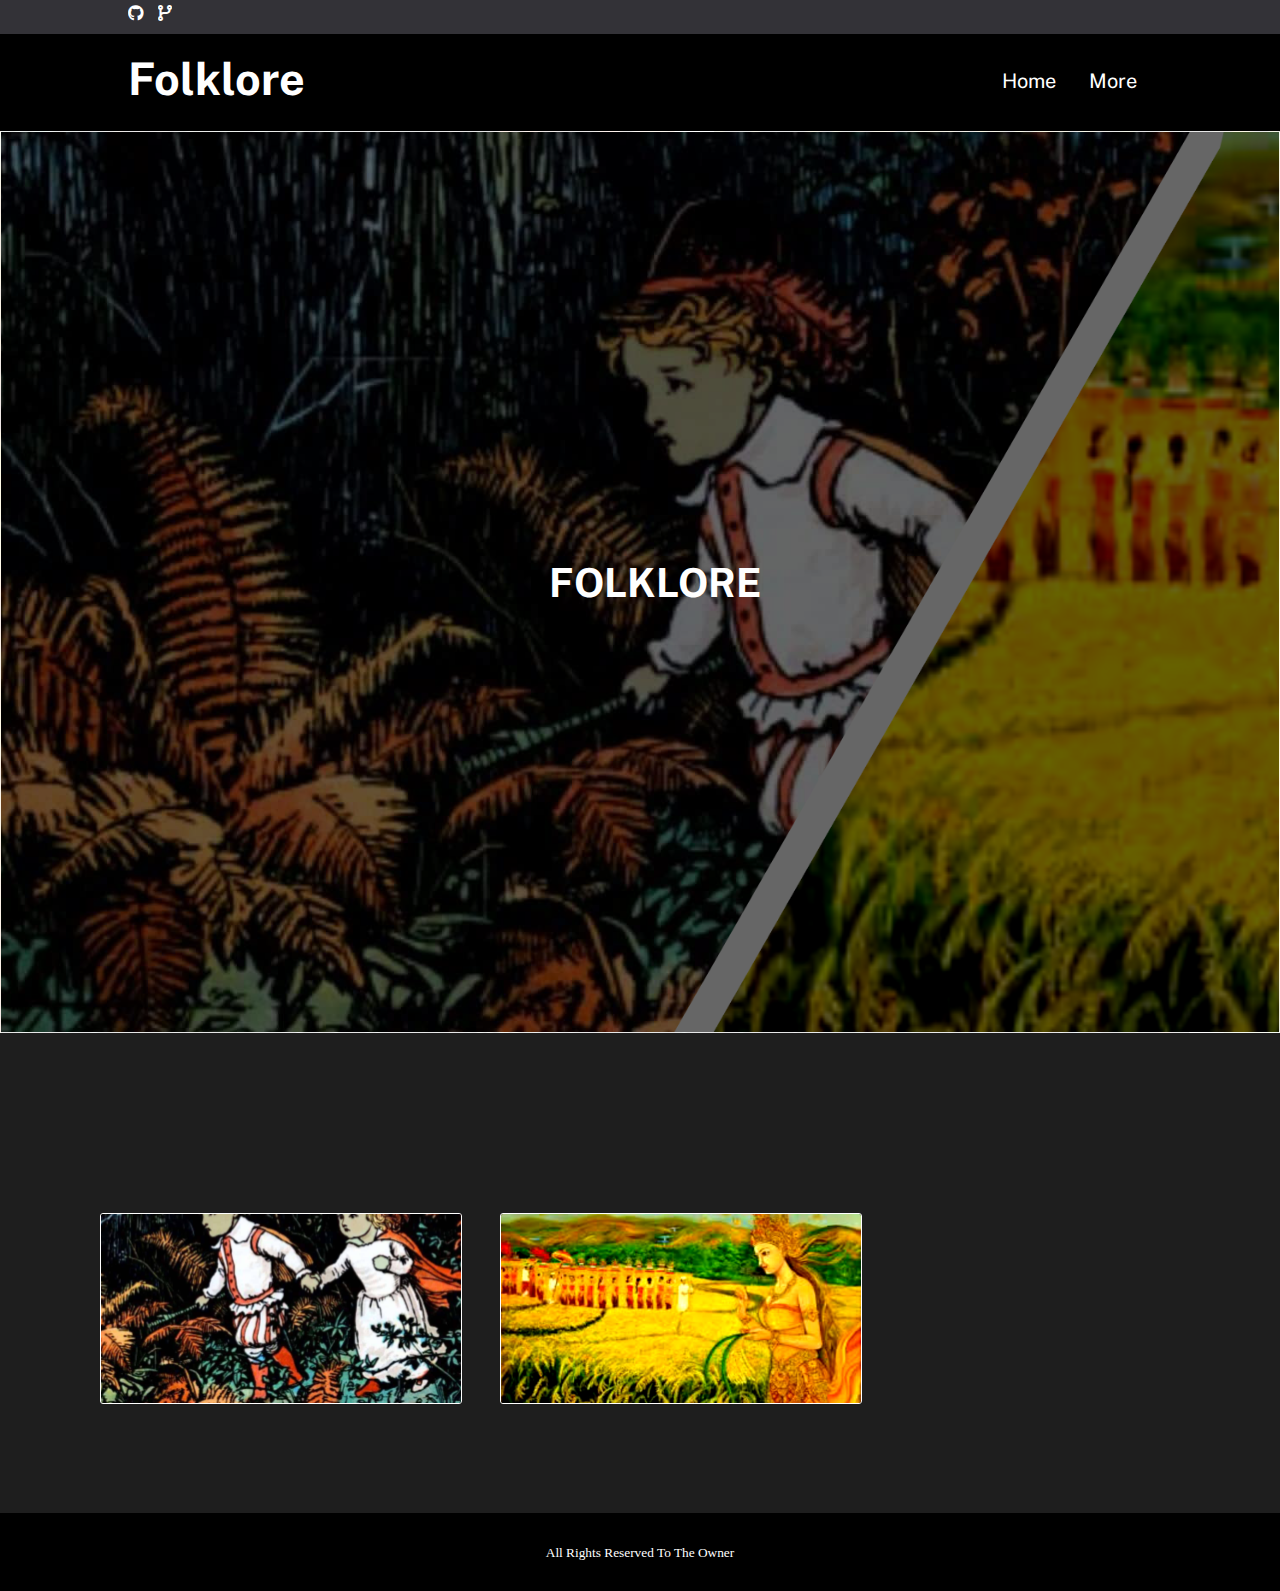
<file: index.html>
<!DOCTYPE html>
<html lang="en">
<head>
    <meta charset="UTF-8">
    <meta http-equiv="X-UA-Compatible" content="IE=edge">
    <meta name="viewport" content="width=device-width, initial-scale=1.0">
    <link rel="stylesheet" href="css/style.css">
    <link rel="stylesheet" href="https://cdnjs.cloudflare.com/ajax/libs/font-awesome/6.2.0/css/all.min.css">
    <style>
        ::-webkit-scrollbar{
            width: 5px;
            transition: 0.5s;
        }

        ::-webkit-scrollbar-track{
            border-radius: 5px;
            box-shadow: inset 0 0 10px rgba(0, 0, 0, 0.25);
        }
        ::-webkit-scrollbar-thumb{
            border-radius: 5px;
            background-color: rgba(51, 165, 165, 0.8);
        }
    </style>
    <title>Folklore</title>
</head>
<body>
    <div class="social">
        <div class="container">
            <a href="https://github.com/Shinki7"><i class="fa-brands fa-github"></i></a>
            <a href="https://github.com/Shinki7/WebRev"><i class="fa-solid fa-code-branch"></i></a>
        </div>
    </div>
<header>
<!--Navbar-->
    <div class="navbar">
        <div class="container">
            <h1>
                <a href=""><h1>Folklore</h1></a>
            </h1>
            <ul>
                <li>
                    <a href="">Home</a>
                    <a href="">More</a>
                </li>
            </ul> 
        </div>
    </div>
</header>
<!--Banner-->
<section class="banner">
    <h4>FOLKLORE</h4>
</section>


<!--Content Menu-->
<section class="news">
    <div class="image">
            <img src="asset/green-children-of-woolpit 1.svg" alt="gc" class="image_img">
        <a href="pages/gcw.html">
            <div class="overlay">
                <div class="title">Green Children Of Woolpit</div>
            </div>
        </a>
    </div>

    <div class="image2">
        <img src="asset/20180308_1152211534906293 re.png" alt="ip" class="image_img2">
        <a href="">
            <div class="overlay2">
                <div class="title2">Ine Pare</div>
            </div>
        </a>
    </div>
</section>

<!--Footer-->
<footer>
    <div class="container2">
        <small>All Rights Reserved To The Owner</small>
    </div>
</footer>
</body>
</html>
</file>
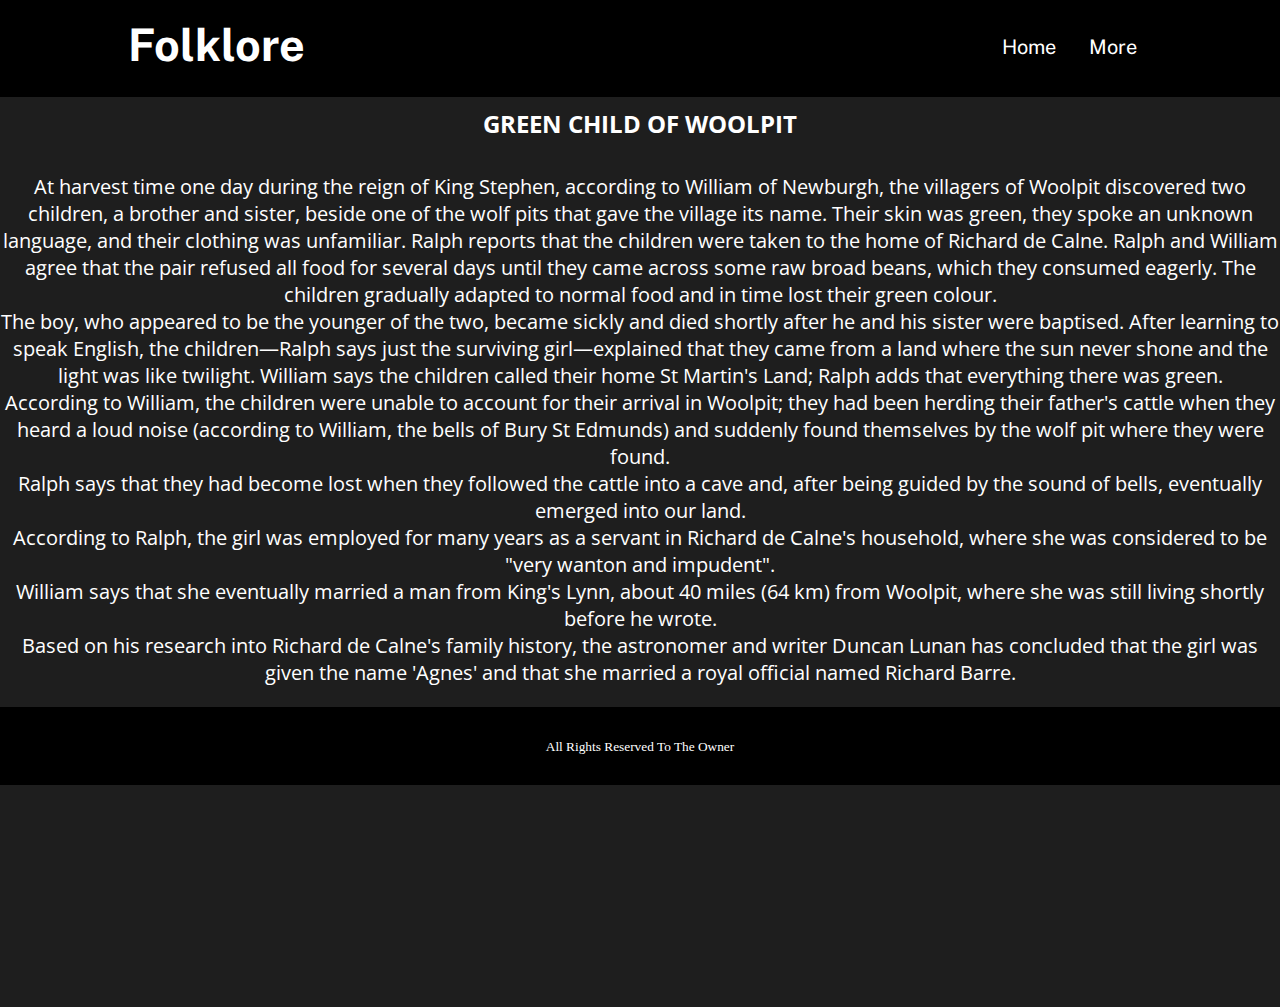
<file: pages/gcw.html>
<!DOCTYPE html>
<html lang="en">
<head>
    <meta charset="UTF-8">
    <meta http-equiv="X-UA-Compatible" content="IE=edge">
    <meta name="viewport" content="width=device-width, initial-scale=1.0">
    <style>
        @import url('https://fonts.googleapis.com/css2?family=Public+Sans:wght@900&display=swap');
@import url('https://fonts.googleapis.com/css2?family=Open+Sans&:wght@300&display=swap');
*
{
    padding: 0;
    margin: 0;
    list-style: none;
    text-decoration: none;
    overflow-x: hidden;
    scroll-behavior: smooth;
}
body{
    background: rgba(30, 30, 30);
}
::-webkit-scrollbar{
            width: 5px;
            transition: 0.5s;
        }

        ::-webkit-scrollbar-track{
            border-radius: 5px;
            box-shadow: inset 0 0 10px rgba(0, 0, 0, 0.25);
        }
        ::-webkit-scrollbar-thumb{
            border-radius: 5px;
            background-color: #ffff;
        }
.a{
    color: inherit;
}
.social{
    padding: 5px 0;
    background-color: #333237;
}
.social a{
    font-family: 'Public Sans';
    display: inline-block;
    color: #ffff;
    margin-right: 10px;
    transition: 0.2s;
}
.social a:hover{
    color: blue;
}
.container{
    width: 80%;
    margin: 0 auto;
}
.container:after{
    content:'';
    display: block;
    clear: both;
}
.navbar{
    background-color: black;
}
header{
    margin: 0px 0px;
    font-family: 'Public Sans';
    font-size: 70%;
}
header h1{
    padding: 9px 0px;
    float: left;
}
header a{
    color:#ffff;
}
header ul{
    float: right;
}
.navbar ul li a{
    font-family: 'Public Sans';
    display: inline-block;
    margin: 25px 5px;
    padding: 10px;
    font-size: 20px;
    transition: 0.2s;
}
.navbar ul li a:hover{
    background-color: rgba(255, 255, 255, 0.301);
    color: #ffff;
    padding: 25px 20px;
    border-radius: 15px;
}
.konten{
    position: absolute;
    width: 100%;
    height: 100%;
    align-items: center;
    margin-top: 10px;
}
h2{
    position: relative;
    color: #ffff;
    font-family: open sans;
    text-align: center;
}
p{
    position: absolute;
    color: #ffff;
    align-items: center;
    font-size: 20px;
    font-family: open sans;
    text-align: center;
}
footer{
    color: #ffff;
    top: 0;
    margin-top: 610px;
    padding: 30px 0;
    background-color: black;
    text-align: center;
}
    </style>
    <title>Document</title>
</head>
<body>
<header>
    <!--Navbar-->
    <div class="navbar">
        <div class="container">
            <h1>
                <a href=""><h1>Folklore</h1></a>
            </h1>
            <ul>
                <li>
                    <a href="../index.html">Home</a>
                    <a href="">More</a>
                </li>
            </ul> 
        </div>
    </div>
</header>

<!--Konten-->
<div class="konten">
<h2>GREEN CHILD OF WOOLPIT <br></br></h2> 
        <p>At harvest time one day during the reign of King Stephen, according to William of Newburgh, 
            the villagers of Woolpit discovered two children, a brother and sister, 
            beside one of the wolf pits that gave the village its name.
            Their skin was green, they spoke an unknown language, and their clothing was unfamiliar. 
            Ralph reports that the children were taken to the home of Richard de Calne. 
            Ralph and William agree that the pair refused all food for several days until they came across some raw broad beans, 
            which they consumed eagerly.
            The children gradually adapted to normal food and in time lost their green colour. <br>
            The boy, who appeared to be the younger of the two, became sickly and died shortly after he and his sister were baptised.
            After learning to speak English, the children—Ralph says just the surviving girl—explained that they came from a land where the sun never shone and the light was like twilight. 
            William says the children called their home St Martin's Land; Ralph adds that everything there was green. <br> According to William, the children were unable to account for their arrival in Woolpit; 
            they had been herding their father's cattle when they heard a loud noise (according to William, the bells of Bury St Edmunds) and suddenly found themselves by the wolf pit where they were found.<br> 
            Ralph says that they had become lost when they followed the cattle into a cave and, after being guided by the sound of bells, eventually emerged into our land.<br>
            According to Ralph, the girl was employed for many years as a servant in Richard de Calne's household, where she was considered to be "very wanton and impudent". <br>
            William says that she eventually married a man from King's Lynn, about 40 miles (64 km) from Woolpit, where she was still living shortly before he wrote.<br> Based on his research into Richard de Calne's family history, 
            the astronomer and writer Duncan Lunan has concluded that the girl was given the name 'Agnes' and that she married a royal official named Richard Barre.</p>
        </div>
<!--Footer-->
<footer>
    <div class="container2">
        <small>All Rights Reserved To The Owner</small>
    </div>
</footer>

</body>
</html>
</file>
<file: css/style.css>
@import url('https://fonts.googleapis.com/css2?family=Public+Sans:wght@900&display=swap');
@import url('https://fonts.googleapis.com/css2?family=Open+Sans&:wght@300&display=swap');
*
{
    padding: 0;
    margin: 0;
    list-style: none;
    text-decoration: none;
    overflow-x: hidden;
    scroll-behavior: smooth;
}
body{
    background: rgba(30, 30, 30);
}
.a{
    color: inherit;
}
.social{
    padding: 5px 0;
    background-color: #333237;
}
.social a{
    font-family: 'Public Sans';
    display: inline-block;
    color: #ffff;
    margin-right: 10px;
    transition: 0.2s;
}
.social a:hover{
    color: blue;
}
.container{
    width: 80%;
    margin: 0 auto;
}
.container:after{
    content:'';
    display: block;
    clear: both;
}
.navbar{
    background-color: black;
}
header{
    margin: 0px 0px;
    font-family: 'Public Sans';
    font-size: 70%;
}
header h1{
    padding: 9px 0px;
    float: left;
}
header a{
    color:#ffff;
}
header ul{
    float: right;
}
.navbar ul li a{
    font-family: 'Public Sans';
    display: inline-block;
    margin: 25px 5px;
    padding: 10px;
    font-size: 20px;
    transition: 0.2s;
}
.navbar ul li a:hover{
    background-color: rgba(255, 255, 255, 0.301);
    color: #ffff;
    padding: 25px 20px;
    border-radius: 15px;
}
.image{
    position: absolute;
    width: 400px;
    margin: 180px 100px;
}
.image img{
    display: block;
    width: 90%;
    border: 1px solid;
    color: #ffff;
    border-radius: 3px; 
}
.overlay{
    position: absolute;
    top: 0;
    left: 0;
    right: 0;
    width: 90.5%;
    height: 100%;
    background: rgba(0, 0, 0, 0.6);
    color: #ffff;
    font-family: open sans;
    display: flex;
    flex-direction: column;
    align-items: center;
    justify-content: center;
    opacity: 0;
    transition: opacity 0.25s;
}
.overlay > *{
    transform: translateY(20px);
    transition: transform 0.25s;
}
.overlay:hover > *{
    transform: translateY(0);
}
.overlay:hover{
    opacity: 1;
}
.title{
    font-weight: bold;
}
.image2{
    position:absolute;
    width: 400px;
    height: 210px;
    margin: 180px 500px;
}
.image2 img{
    display: block;
    width: 90%;
    height: 90%;
    border: 1px solid;
    color: #ffff;
    border-radius: 3px;
}
.overlay2{
    position: absolute;
    top: 0;
    left: 0;
    right: 0;
    width: 90.5%;
    height: 91%;
    background: rgba(0, 0, 0, 0.6);
    color: #ffff;
    font-family: open sans;
    display: flex;
    flex-direction: column;
    align-items: center;
    justify-content: center;
    opacity: 0;
    transition: opacity 0.25s;
}
.overlay2 > *{
    transform: translateY(20px);
    transition: transform 0.25s;
}
.overlay2:hover > *{
    transform: translateY(0);
}
.overlay2:hover{
    opacity: 1;
}
.title2{
    font-weight: bold;
}
.banner{
    position: relative;
    height: 100vh;
    width: auto;
    border: 0.5px solid rgba(255, 255, 255, 0.9);
    color: #ffff;
    background-image: url(../asset/folklore.png);
    background-size: cover;
    display: flex;
    justify-content: center;
    align-items: center;
}
.banner::after{
    content: '';
    display: block;
    position: absolute;
    top: 0;
    left: 0;
    right: 0;
    bottom: 0;
    background-color: rgba(0, 0, 0, 0.6);
}
.banner h4{
    z-index: 1;
    font-family: Public sans;
    font-size: 250%;
    margin-left: 30px;
    cursor:not-allowed;
}
footer{
    color: #ffff;
    top: 0;
    margin-top: 480px;
    padding: 30px 0;
    background-color: black;
    text-align: center;
}
</file>
